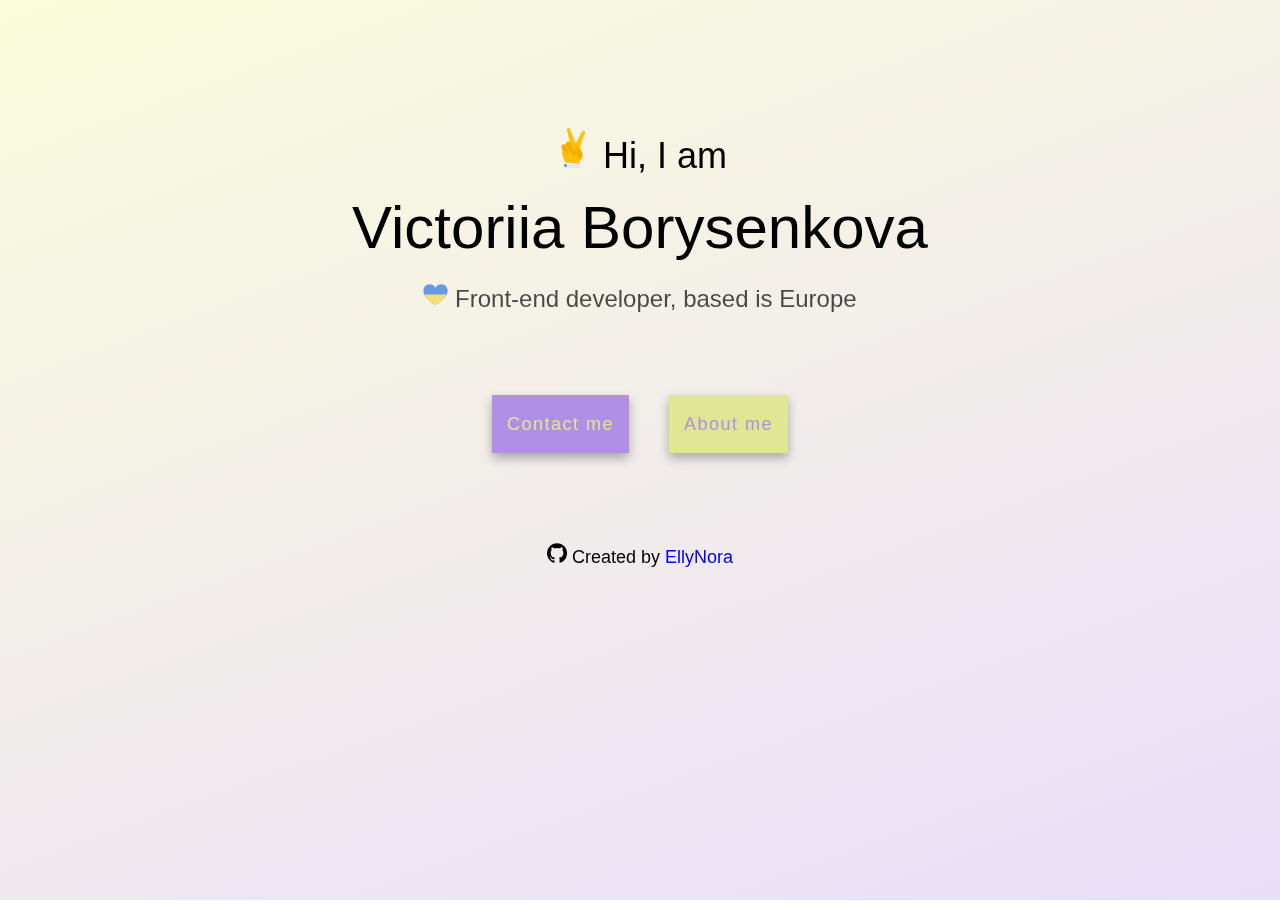
<file: index.html>
<!DOCTYPE html>
<html lang="en">
<head>
    <meta charset="UTF-8">
    <meta http-equiv="X-UA-Compatible" content="IE=edge">
    <meta name="viewport" content="width=device-width, initial-scale=1.0">
    <title>Portfolio</title>
    <link rel="stylesheet" href="src/style.css">
</head>
<body>
    <div class="wrapper">
        <header class="header"></header>
        <main class="main"> 
            <h1> <img src="img/5263633_hand_winner_icon.svg" width="40" >
                Hi, I am </h1>
            <h2>Victoriia Borysenkova</h2>
            <h3><img src="img/9153349_heart_love_country_nation_ukraine_icon.svg" width="25">
                Front-end developer, based is Europe
            </h3>
            <div id="btns">
                <a href="about.html#contact" class="contact-BTN">Contact me</a>
                <a href="about.html#about" class="about-BTN">About me</a>
            </div>
        </main>
        <footer class="footer"> 
            <img src="img/25231.png" alt="GitHub" width="20"> Created by <a href="https://github.com/Ellynora?tab=repositories" target="_blank">EllyNora</a>
        </footer>
    </div>    
</body>
</html>
</file>
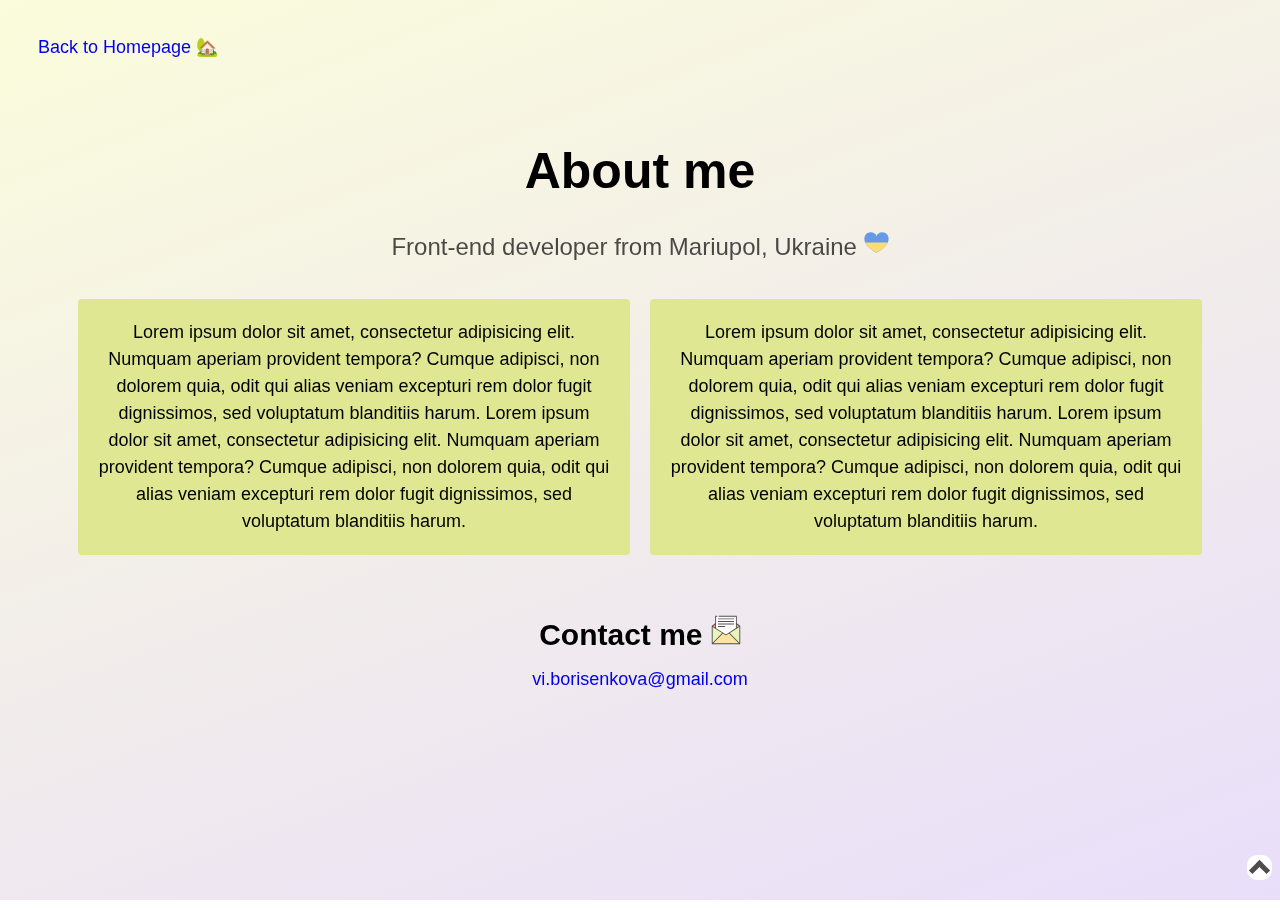
<file: about.html>
<!DOCTYPE html>
<html lang="en">
<head>
    <meta charset="UTF-8">
    <meta http-equiv="X-UA-Compatible" content="IE=edge">
    <meta name="viewport" content="width=device-width, initial-scale=1.0">
    <title>About me</title>
    <link rel="stylesheet" href="src/style.css">
</head>
<body>
    <div class="wrapper">
        <header class="header">
            <a href="index.html" id="homeLink">Back to Homepage 🏡</a>
        </header>
        <main class="main">
            <h1 class="about-H1">About me</h1>
        <h3>Front-end developer from Mariupol, Ukraine 
            <img src="img/9153349_heart_love_country_nation_ukraine_icon.svg" alt="UA Flag" width="25">
        </h3>
        <div id="SMtext">
            <p>Lorem ipsum dolor sit amet, consectetur adipisicing elit. Numquam aperiam provident tempora? Cumque adipisci, non dolorem quia, odit qui alias veniam excepturi rem dolor fugit dignissimos, sed voluptatum blanditiis harum. Lorem ipsum dolor sit amet, consectetur adipisicing elit. Numquam aperiam provident tempora? Cumque adipisci, non dolorem quia, odit qui alias veniam excepturi rem dolor fugit dignissimos, sed voluptatum blanditiis harum.</p>
            <p>Lorem ipsum dolor sit amet, consectetur adipisicing elit. Numquam aperiam provident tempora? Cumque adipisci, non dolorem quia, odit qui alias veniam excepturi rem dolor fugit dignissimos, sed voluptatum blanditiis harum. Lorem ipsum dolor sit amet, consectetur adipisicing elit. Numquam aperiam provident tempora? Cumque adipisci, non dolorem quia, odit qui alias veniam excepturi rem dolor fugit dignissimos, sed voluptatum blanditiis harum.</p>
        </div>
        <div id="contact">Contact me 
            <img src="img/5027859_chat_letter_mail_message_icon.svg" alt="letter" width="30">
        </div>
        <a href="mailto:vi.borisenkova@gmail.com" class="email-link">vi.borisenkova@gmail.com</a>
        </div>
        </main>
        <a href="#" class="top"></a>
    </div>
    
</body>
</html>
</file>
<file: src/style.css>
:root {
    --gradient-img: linear-gradient(-20deg, #e9defa 0%, #fbfcdb 100%);
    --main-color: #dfe793;
    --second-color: #b18fe4;
    --box-shadow: 0 5px 10px rgba(0, 0, 0, 0.3);
    
}
body::before {
    content: "";

    background: var(--gradient-img);
    top:    0;
    bottom: 0;
    left:   0;
    right:  0;

    position: fixed;

    z-index: -1;
}
a {
    text-decoration: none;
    letter-spacing: 1.5;
}
h1, 
h2,
h3 {
    font-weight: inherit;
    font-size: inherit;
}
html, 
body {
    scroll-behavior: smooth;
    height: 100vh;
    line-height: 1;
    font-size: 18px;
    font-family: Arial, Helvetica, sans-serif;
}
body {
    display: grid;
    grid-template-columns: auto 0px;
}
h1 {
    font-size: 36px;
    margin-top: 30px;
}
h2 {
    font-size: 60px;
    margin: auto 0px;
}
h3 {
    font-size: 24px;
    opacity: 0.7;
}
p {
    background-color: #dfe793;
    padding: 20px;
    border-radius: 4px;
    font-size: 18px;
    line-height: 1.5;
    text-align: center;
    margin: 10px;
    
}
.top {
--offset: 50px;

    place-self: end;
    position: fixed;
    bottom: 20px;
    margin-top: calc(100vh + var(--offset));

    width: 25px;
    aspect-ratio: 1;
    background: rgb(255, 255, 255);
    border-radius: 10px;
}
.top:before {
    content: "";
    position: absolute;
    inset: 20%;
    transform: translateY(20%) rotate(-45deg);
    border-top: 5px solid rgb(78, 76, 76);
    border-right: 5px solid rgb(78, 76, 76);
}
#SMtext {
    display: flex;
    margin: 30px;
}

.about-H1 {
    font-weight: bolder;
    font-size: 50px;
}
.wrapper {
    min-height: 100%;
    display: flex;
    flex-direction: column;
}
.header {
    position: relative;
    padding: 30px;
    text-align: left;
}

#homeLink:hover {
    transition: all 2s ease 0s;
    top: 5px;
    color: darkgray;
}
.main {
    padding: 30px;
    text-align: center;
    
}
.footer {
    text-align: center;
 
}
#contact {
    padding: 20px;
    font-size: 30px;
    font-weight: bolder;
}
#btns {
    display: flex;
    justify-content: center;
    padding: 40px;
    letter-spacing: 1.5px;
}
.contact-BTN {
    position: relative;
    margin: 20px;
    padding: 20px 15px;
    color: var(--main-color);
    background-color: var(--second-color);
    box-shadow: var(--box-shadow);
    transition: all 2s ease 0s;
}
.contact-BTN:hover {
    top: 2px;
    background: var(--main-color);
    color: var(--second-color);
    box-shadow: 2px 5px 5px rgb(#b18fe4);
    transition: all 2s ease 0s;
}
.about-BTN {
    position: relative;
    margin: 20px;
    padding: 20px 15px;
    color: var(--second-color);
    background-color: var(--main-color);
    box-shadow: var(--box-shadow);
    transition: all 2s ease 0s;
}
.about-BTN:hover {
    top: 2px;
    background: var(--second-color);
    color: var(--main-color);
    box-shadow: 2px 5px 5px rgb(#b18fe4);
    transition: all 2s ease 0s;
}
</file>
